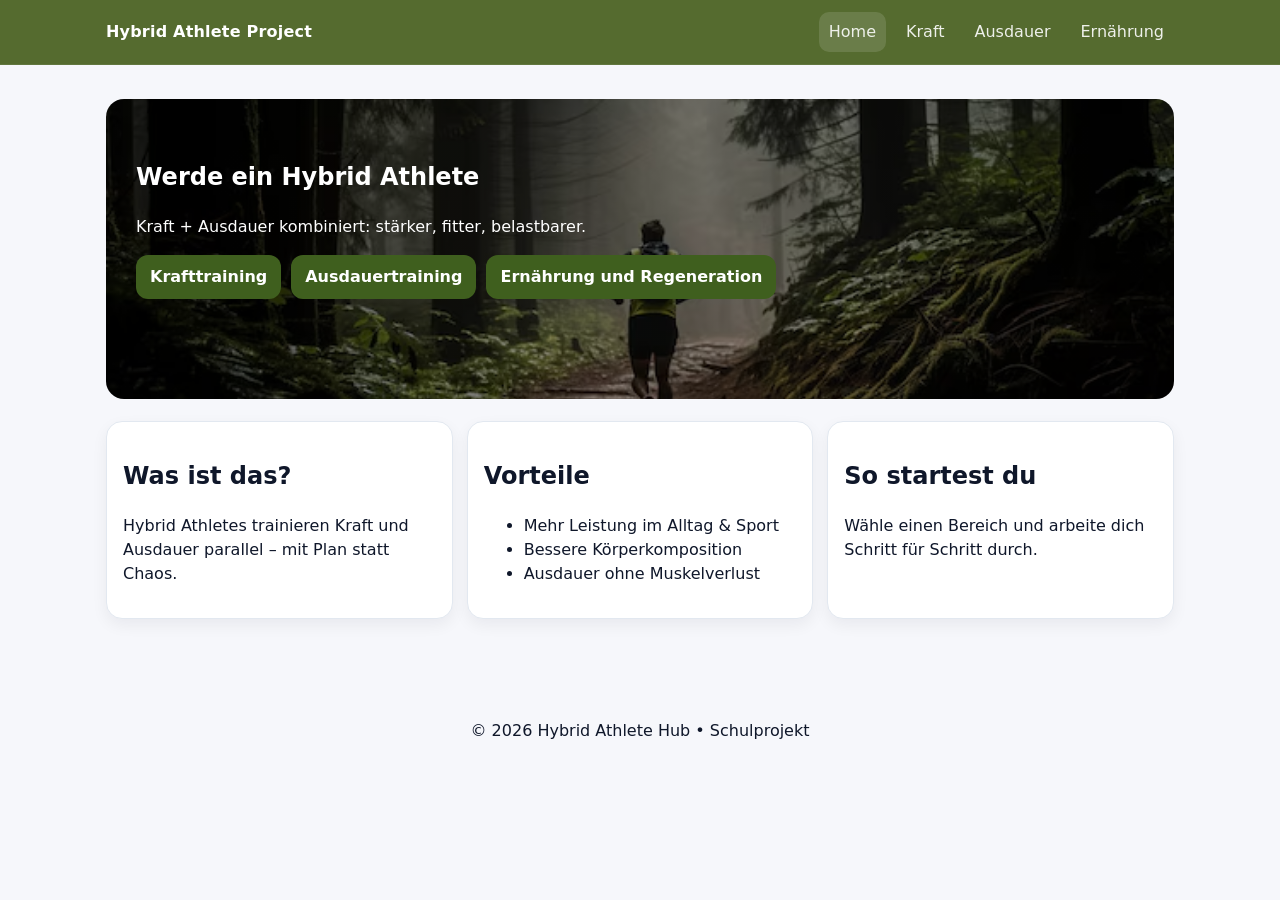
<file: index.html>
<!doctype html>
<html lang="de">
<head>
  <meta charset="utf-8" />
  <meta name="viewport" content="width=device-width, initial-scale=1" />
  <title>Hybrid Athlete Project</title>
  <link rel="stylesheet" href="css/style.css" />
  <script defer src="js/script.js"></script>
</head>

<body>

<header class="site-header">
<nav class="nav">

<a class="brand" href="index.html">Hybrid Athlete Project</a>

<button class="nav__toggle" aria-expanded="false" aria-controls="navLinks">
Menü
</button>

<div id="navLinks" class="nav__links">
<a class="nav__link is-active" href="index.html">Home</a>
<a class="nav__link" href="kraft.html">Kraft</a>
<a class="nav__link" href="ausdauer.html">Ausdauer</a>
<a class="nav__link" href="ernaehrung.html">Ernährung</a>
</div>

</nav>
</header>

<main class="container">

<section class="hero">
<h1>Werde ein Hybrid Athlete</h1>
<p>Kraft + Ausdauer kombiniert: stärker, fitter, belastbarer.</p>

<div class="hero__cta">
<a class="btn" href="kraft.html">Krafttraining</a>
<a class="btn" href="ausdauer.html">Ausdauertraining</a>
<a class="btn" href="ernaehrung.html">Ernährung und Regeneration</a>
</div>

</section>

<section class="grid">

<article class="card">
<h2>Was ist das?</h2>
<p>Hybrid Athletes trainieren Kraft und Ausdauer parallel – mit Plan statt Chaos.</p>
</article>

<article class="card">
<h2>Vorteile</h2>

<ul>
<li>Mehr Leistung im Alltag & Sport</li>
<li>Bessere Körperkomposition</li>
<li>Ausdauer ohne Muskelverlust</li>
</ul>

</article>

<article class="card">
<h2>So startest du</h2>
<p>Wähle einen Bereich und arbeite dich Schritt für Schritt durch.</p>
</article>

</section>

</main>

<footer class="footer">
<p>© 2026 Hybrid Athlete Hub • Schulprojekt</p>
</footer>

</body>
</html>
</file>
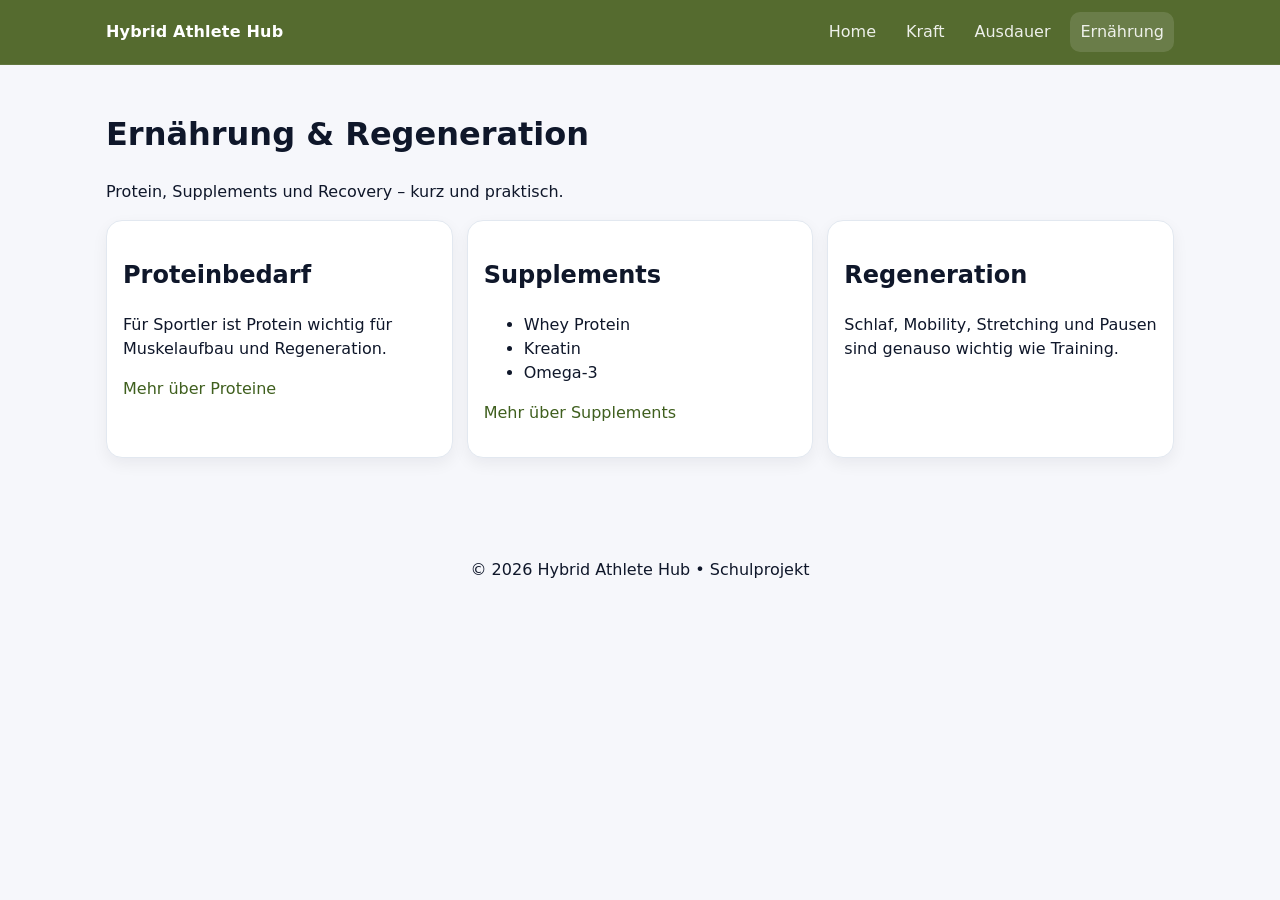
<file: ernaehrung.html>
<!doctype html>
<html lang="de">
<head>
<meta charset="utf-8" />
<meta name="viewport" content="width=device-width, initial-scale=1" />
<title>Ernährung – Hybrid Athlete Hub</title>

<link rel="stylesheet" href="css/style.css" />
<script defer src="js/script.js"></script>

</head>

<body>

<header class="site-header">

<nav class="nav">

<a class="brand" href="index.html">Hybrid Athlete Hub</a>

<button class="nav__toggle" aria-expanded="false" aria-controls="navLinks">
Menü
</button>

<div id="navLinks" class="nav__links">

<a class="nav__link" href="index.html">Home</a>
<a class="nav__link" href="kraft.html">Kraft</a>
<a class="nav__link" href="ausdauer.html">Ausdauer</a>
<a class="nav__link is-active" href="ernaehrung.html">Ernährung</a>

</div>

</nav>

</header>

<main class="container">

<h1>Ernährung & Regeneration</h1>
<p>Protein, Supplements und Recovery – kurz und praktisch.</p>

<section class="grid">

<article class="card">

<h2>Proteinbedarf</h2>

<p>
Für Sportler ist Protein wichtig für Muskelaufbau und Regeneration.
</p>

<p>
<a class="link" href="https://www.eufic.org/de/in-unserem-essen/artikel/was-sind-proteine-und-welche-funktionen-erfullen-sie-im-korper" target="_blank">
Mehr über Proteine
</a>
</p>

</article>

<article class="card">

<h2>Supplements</h2>

<ul>
<li>Whey Protein</li>
<li>Kreatin</li>
<li>Omega-3</li>
</ul>

<p>
<a class="link" href="https://examine.com/" target="_blank">
Mehr über Supplements
</a>
</p>

</article>

<article class="card">

<h2>Regeneration</h2>

<p>
Schlaf, Mobility, Stretching und Pausen sind genauso wichtig wie Training.
</p>

</article>

</section>

</main>

<footer class="footer">

<p>© 2026 Hybrid Athlete Hub • Schulprojekt</p>

</footer>

</body>
</html>
</file>
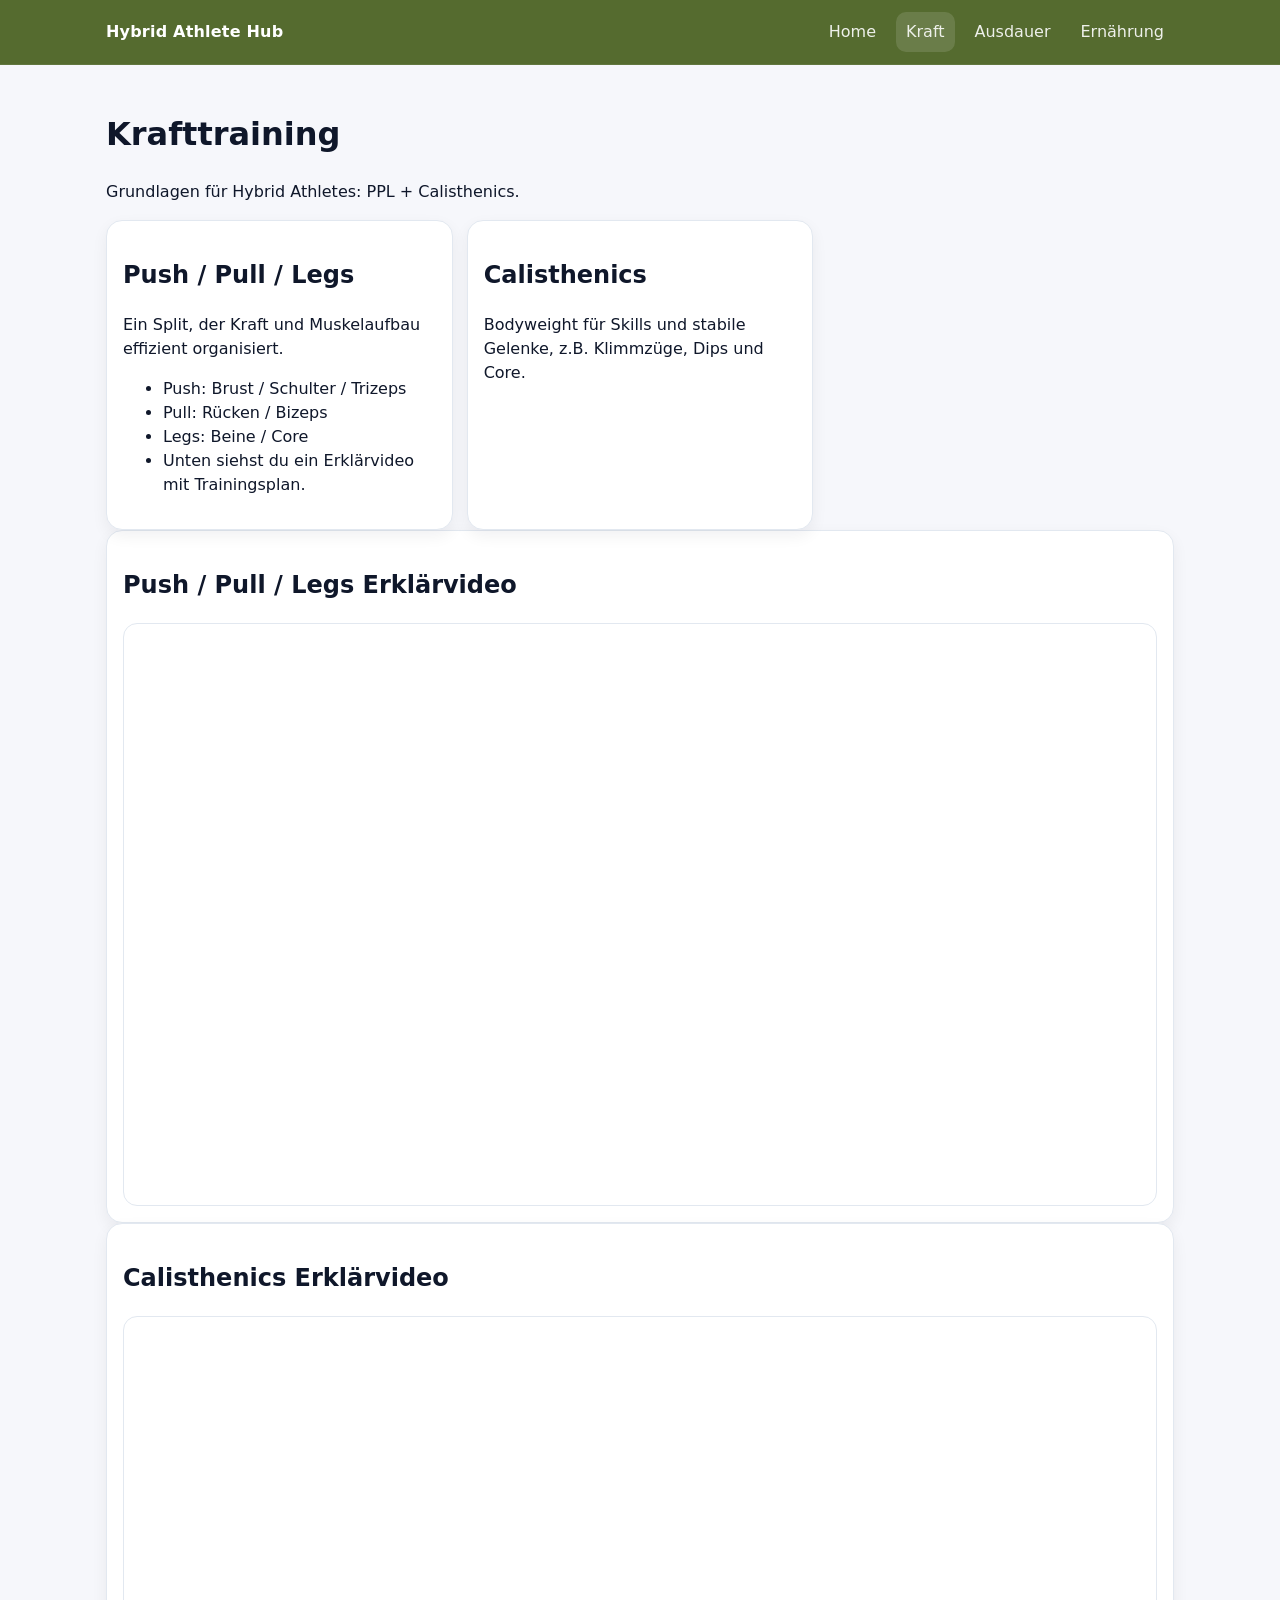
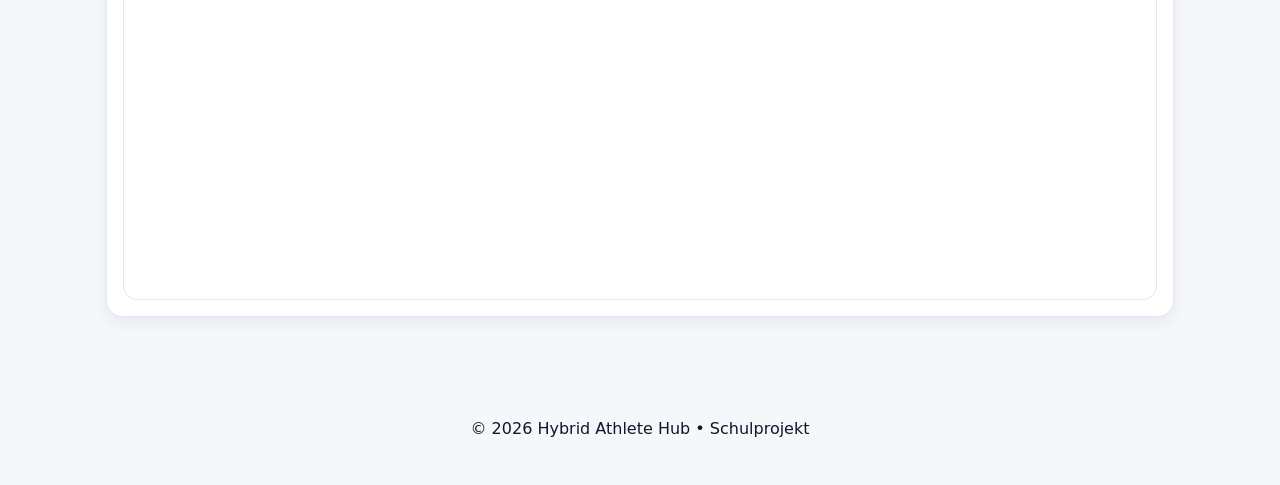
<file: kraft.html>
<!doctype html>
<html lang="de">
<head>
  <meta charset="utf-8" />
  <meta name="viewport" content="width=device-width, initial-scale=1" />
  <title>Krafttraining – Hybrid Athlete Hub</title>
  <link rel="stylesheet" href="css/style.css" />
  <script defer src="js/script.js"></script>
</head>
<body>
  <header class="site-header">
    <nav class="nav">
      <a class="brand" href="index.html">Hybrid Athlete Hub</a>
      <button class="nav__toggle" aria-expanded="false" aria-controls="navLinks">Menü</button>
      <div id="navLinks" class="nav__links">
        <a class="nav__link" href="index.html">Home</a>
        <a class="nav__link is-active" href="kraft.html">Kraft</a>
        <a class="nav__link" href="ausdauer.html">Ausdauer</a>
        <a class="nav__link" href="ernaehrung.html">Ernährung</a>
      </div>
    </nav>
  </header>

 <main class="container">
  <h1>Krafttraining</h1>
  <p>Grundlagen für Hybrid Athletes: PPL + Calisthenics.</p>

  <section class="grid">
    <article class="card">
      <h2>Push / Pull / Legs</h2>
      <p>Ein Split, der Kraft und Muskelaufbau effizient organisiert.</p>
      <ul>
        <li>Push: Brust / Schulter / Trizeps</li>
        <li>Pull: Rücken / Bizeps</li>
        <li>Legs: Beine / Core</li>
        <li>Unten siehst du ein Erklärvideo mit Trainingsplan.</li>
      </ul>
    </article>

    <article class="card">
      <h2>Calisthenics</h2>
      <p>Bodyweight für Skills und stabile Gelenke, z.B. Klimmzüge, Dips und Core.</p>
    </article>
  </section>

  <section class="card">
    <h2>Push / Pull / Legs Erklärvideo</h2>
    <div class="video">
      <iframe
        src="https://www.youtube.com/embed/UjgCULnmo_U"
        title="Push Pull Legs Erklärvideo"
        allow="accelerometer; autoplay; clipboard-write; encrypted-media; gyroscope; picture-in-picture; web-share"
        referrerpolicy="strict-origin-when-cross-origin"
        allowfullscreen>
      </iframe>
    </div>
  </section>

  <section class="card">
    <h2>Calisthenics Erklärvideo</h2>
    <div class="video">
      <iframe
        src="https://www.youtube.com/embed/GUXa-ByKCkc"
        title="Calisthenics Erklärvideo"
        allow="accelerometer; autoplay; clipboard-write; encrypted-media; gyroscope; picture-in-picture; web-share"
        referrerpolicy="strict-origin-when-cross-origin"
        allowfullscreen>
      </iframe>
    </div>
  </section>
</main>

  <footer class="footer">
    <p>© 2026 Hybrid Athlete Hub • Schulprojekt</p>
  </footer>
</body>
</html>
</file>
<file: css/style.css>
:root{
  --bg:#556B2F;
  --accent:#3f5f1e; /* dunkles Olivgrün für Buttons */
  --text:#0f172a;
  --muted:#0f172a;
  --card:#ffffff;
  --border:#e2e8f0;
}

*{
  box-sizing:border-box;
}

body{
  margin:0;
  font-family: system-ui, -apple-system, Segoe UI, Roboto, Arial, sans-serif;
  color:var(--text);
  background:#f6f7fb;
  line-height:1.5;
}

/* HEADER */

.site-header{
  position:sticky;
  top:0;
  background:var(--bg);
  border-bottom:1px solid rgba(255,255,255,.08);
  z-index:10;
}

.nav{
  max-width:1100px;
  margin:0 auto;
  padding:12px 16px;
  display:flex;
  align-items:center;
  gap:12px;
}

.brand{
  color:#fff;
  text-decoration:none;
  font-weight:700;
  letter-spacing:.2px;
}

.nav__toggle{
  margin-left:auto;
  background:transparent;
  border:1px solid rgba(255,255,255,.25);
  color:#fff;
  padding:8px 10px;
  border-radius:10px;
  cursor:pointer;
  display:none;
}

.nav__links{
  margin-left:auto;
  display:flex;
  gap:10px;
  align-items:center;
}

.nav__link{
  color:#fff;
  text-decoration:none;
  padding:8px 10px;
  border-radius:10px;
  opacity:.9;
}

.nav__link:hover{
  opacity:1;
  background:rgba(255,255,255,.08);
}

.is-active{
  background:rgba(255,255,255,.14);
}

/* CONTAINER */

.container{
  max-width:1100px;
  margin:0 auto;
  padding:24px 16px 56px;
}

/* HERO SECTION */

.hero{
  background:
  linear-gradient(rgba(0,0,0,0.45), rgba(0,0,0,0.45)),
  url("wald.png");

  background-size:cover;
  background-position:center;

  border-radius:18px;
  padding:40px 30px;
  margin:10px 0 22px;
  min-height:300px;

  color:white;
}

/* Text im Banner weiss */

.hero h1{
  color:white;
}

.hero p{
  color:white;
}

.hero__cta{
  display:flex;
  gap:10px;
  margin-top:14px;
  flex-wrap:wrap;
}

/* BUTTONS */

.btn{
  display:inline-block;
  background:var(--accent);
  color:#fff;
  text-decoration:none;
  padding:10px 14px;
  border-radius:12px;
  border:0;
  cursor:pointer;
  font-weight:600;
}

.btn:hover{
  background:#4d6f25;
}

/* GRID */

.grid{
  display:grid;
  grid-template-columns: repeat(3, minmax(0,1fr));
  gap:14px;
}

/* CARD */

.card{
  background:var(--card);
  border:1px solid var(--border);
  border-radius:16px;
  padding:16px;
  box-shadow:0 6px 16px rgba(15,23,42,.06);
}

/* LINKS */

.link{
  color:var(--accent);
  text-decoration:none;
}

.link:hover{
  text-decoration:underline;
}

/* FOOTER */

.footer{
  text-align:center;
  color:var(--muted);
  padding:28px 16px;
}

/* VIDEO */

.video{
  position:relative;
  padding-top:56.25%;
  border-radius:14px;
  overflow:hidden;
  border:1px solid var(--border);
}

.video iframe{
  position:absolute;
  inset:0;
  width:100%;
  height:100%;
  border:0;
}

/* FORM */

.form{
  display:flex;
  gap:10px;
  align-items:flex-end;
  flex-wrap:wrap;
}

.form input{
  padding:10px;
  border-radius:12px;
  border:1px solid var(--border);
  width:140px;
}

.form select{
  padding:10px;
  border-radius:12px;
  border:1px solid var(--border);
  width:180px;
}

.result{
  font-weight:700;
  margin-top:10px;
}

/* TABLE */

.plan-table{
  width:100%;
  border-collapse:collapse;
  margin-top:12px;
  margin-bottom:12px;
  font-size:0.95rem;
}

.plan-table th,
.plan-table td{
  border:1px solid var(--border);
  padding:8px;
  text-align:left;
}

.plan-table th{
  background:#f1f5f9;
}

.plan-table tr:nth-child(even){
  background:#f8fafc;
}

/* RESPONSIVE */

@media (max-width:820px){

  .grid{
    grid-template-columns:1fr;
  }

  .nav__toggle{
    display:inline-block;
  }

  .nav__links{
    display:none;
    width:100%;
    flex-direction:column;
    align-items:flex-start;
    margin-left:0;
    padding:10px 0 0;
  }

  .nav__links.is-open{
    display:flex;
  }
}
</file>
